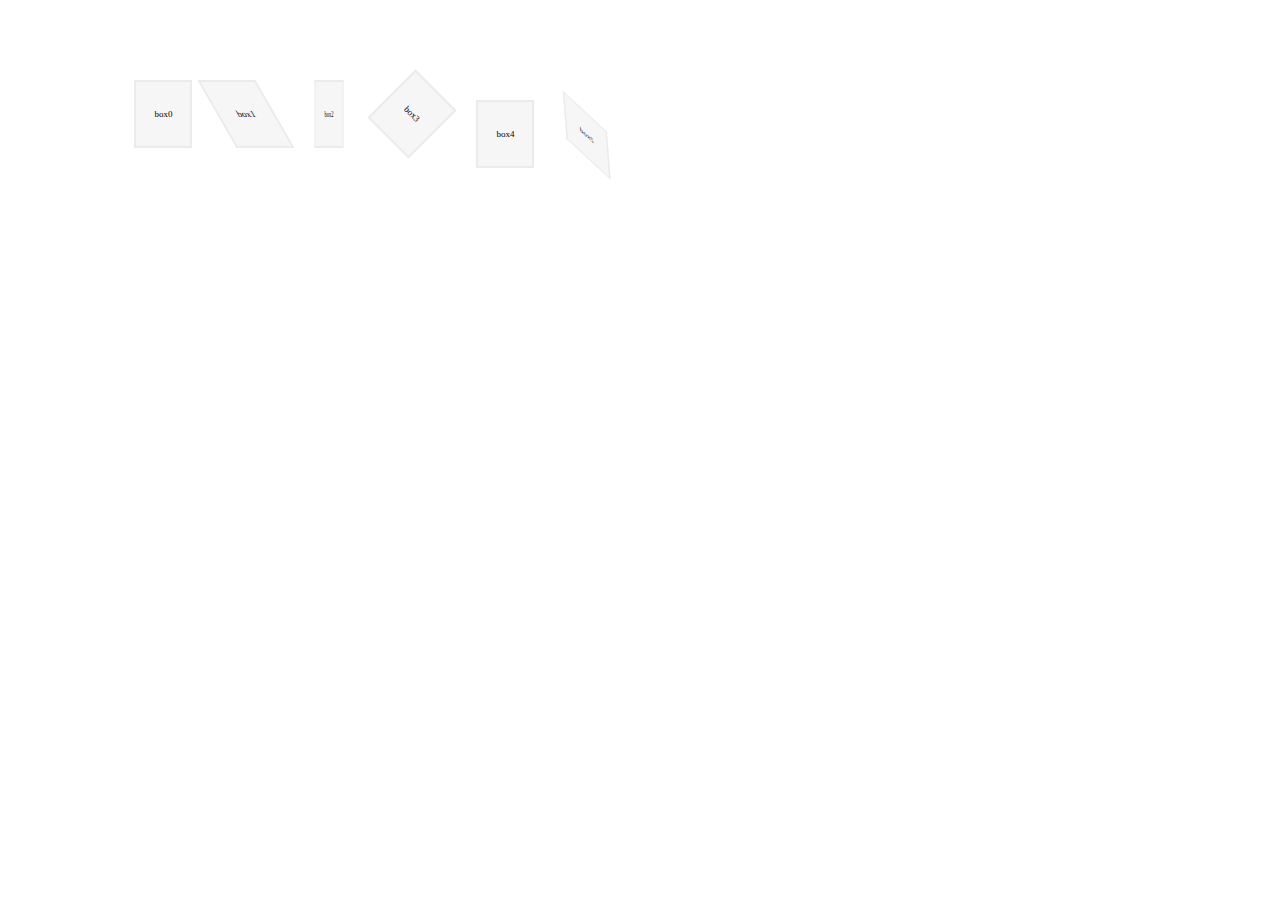
<file: design/task_2/index.html>
<!DOCTYPE html>
<html lang="en">
    <head>
        <meta charset="utf-8">
        <link rel="stylesheet" type="text/css" href="index.css">
    </head>
    <body>
     <div class="box">
     <div>box0</div>
     <div class="box1">box1</div>
     <div class="box2">box2</div>
     <div class="box3">box3</div>
     <div class="box4">box4</div>
     <div class="box5">box5</div>
     </div>
    </body>
</html>
</file>
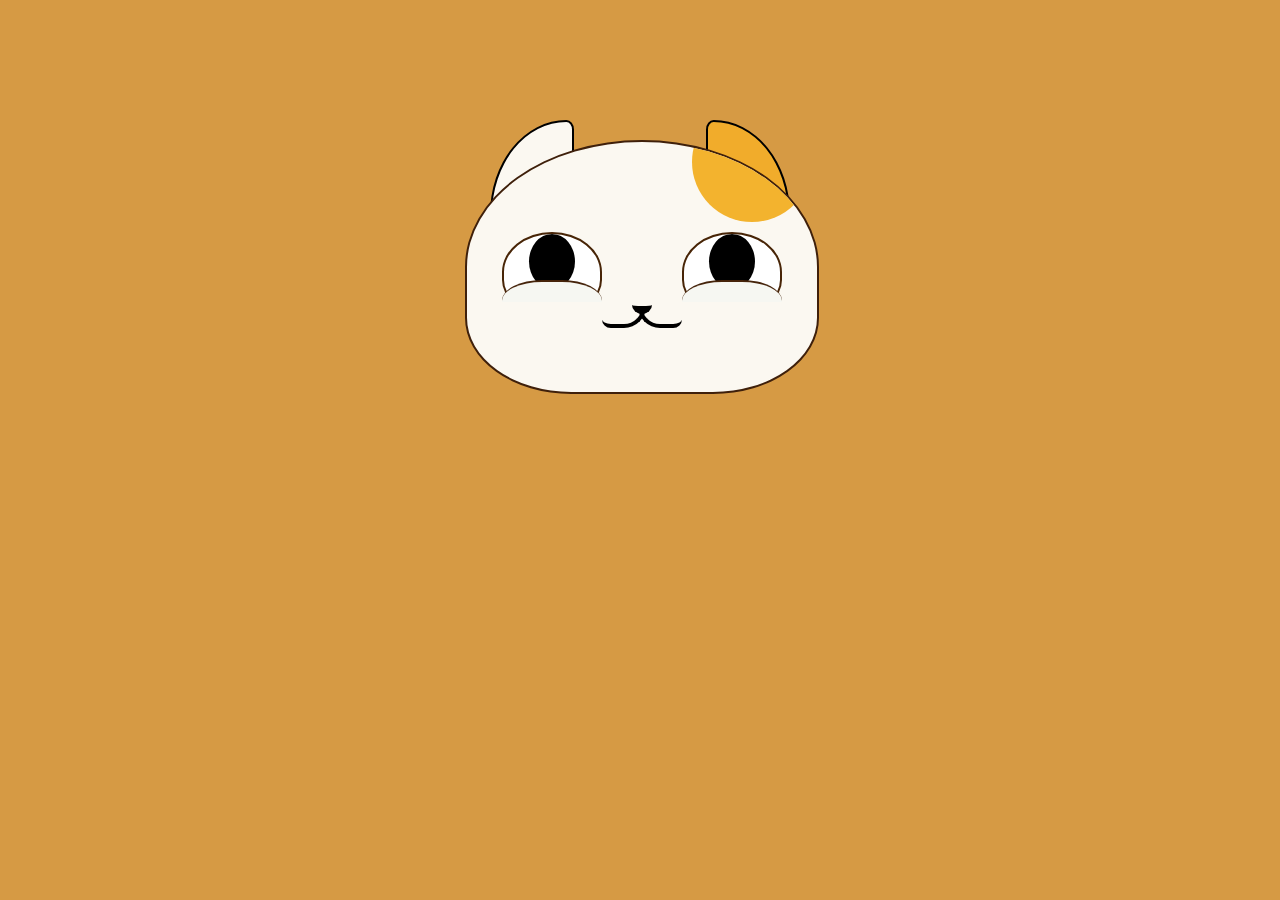
<file: design/task_3/index.html>
<!DOCTYPE html>
<!-- saved from url=(0055)http://jadyoap.bj.bcebos.com/ife%2FcssCatAnimation.html -->
<html>

<head>
    <meta http-equiv="Content-Type" content="text/html; charset=UTF-8">
    <title>纯 CSS 实现猫笑起来的动画</title>
    <link rel="stylesheet" type="text/css" href="./index.css">
</head>

<body>
    <div class="container">
        <!-- 脸 -->
        <div class="face active">
            <!-- 头发 -->
            <div class="hair">
                <div></div>
            </div>
            <!-- 眼睛 -->
            <div class="eye-wrap">
                <div class="eye left">
                    <div class="eye-circle">
                        <div class="eye-core"></div>
                    </div>
                    <div class="eye-bottom"></div>
                    <div class="face-red"></div>
                </div>
                <div class="eye right">
                    <div class="eye-circle">
                        <div class="eye-core"></div>
                    </div>
                    <div class="eye-bottom"></div>
                    <div class="face-red"></div>
                </div>
            </div>
            <!-- 鼻子 -->
            <div class="nose">
            </div>
            <!-- 嘴巴 -->
            <div class="mouth-wrap">
                <!-- <div class="mouth-top"></div> -->
                <div class="mouth left"></div>
                <div class="mouth right"></div>
            </div>
        </div>
        <!-- 耳朵 -->
        <div class="ear-wrap active">
            <div class="ear left"> </div>
            <div class="ear right"> </div>
        </div>
    </div>
</body>

</html>
</file>
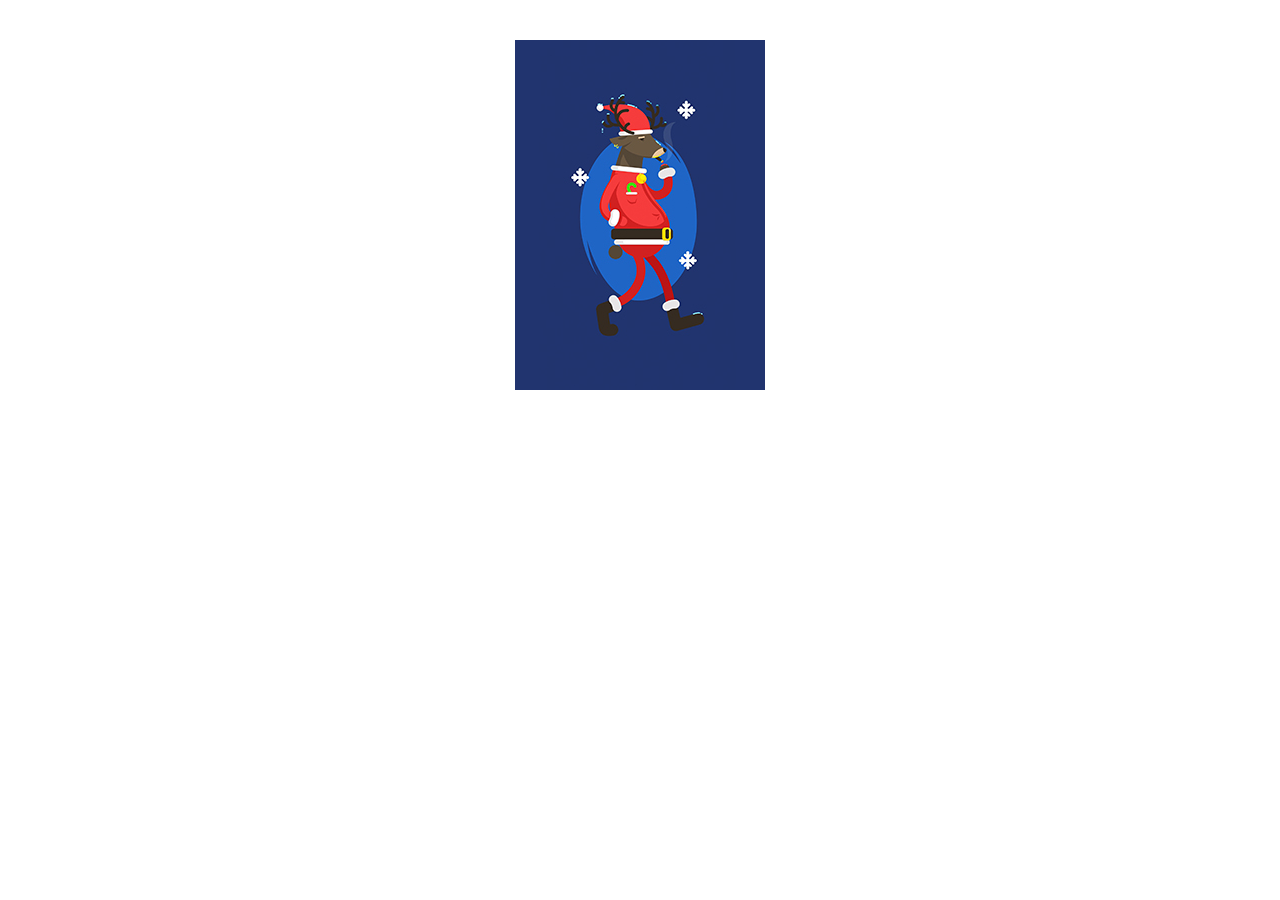
<file: design/task_4/index.html>
<!DOCTYPE html>
<html lang="en">

<head>
    <meta charset="utf-8">
    <style type="text/css">
    * {
        margin: 0;
        padding: 0
    }
    
    .wrapper {
        width: 250px;
        height: 350px;
        margin: 40px auto;
        /*  定义 3D 元素距视图的距离*/
        -webkit-perspective: 1000px;
        perspective: 1000px;
        /*子元素将保留其 3D 位置。*/
        -webkit-transform-style: preserve-3d;
        transform-style: preserve-3d
    }
    
    .wrapper .box {
        position: relative;
    }
    
    .wrapper .box,
    .box:before,
    .box:after {
        left: 0;
        right: 0;
        width: 100%;
        height: 100%;
    }
    
    .box:before,
    .box:after {
        position: absolute;
    }
    
    .box:after,
    .box:before {
        content: "";
        display: block;
        /* //隐藏被旋转的 div 元素的背面： */
        -webkit-backface-visibility: hidden;
        backface-visibility: hidden;
        -webkit-transition: -webkit-transform .5s;
        transition: -webkit-transform .5s;
        -o-transition: transform .5s;
        transition: transform .5s;
        transition: transform .5s, -webkit-transform .5s
    }
    
    .box:before {
        background: url(./images/heads.jpg) no-repeat;
        background-size: 100% 100%;
        -webkit-transform: rotateY(-180deg);
        transform: rotateY(-180deg)
    }
    
    .box:after {
        background: url(./images/tails.jpg) no-repeat;
        background-size: 100% 100%;
        -webkit-transform: rotateY(0);
        transform: rotateY(0)
    }
    
    .wrapper:hover .box:before {
        -webkit-transform: rotateY(0);
        transform: rotateY(0)
    }
    
    .wrapper:hover .box:after {
        -webkit-transform: rotateY(180deg);
        transform: rotateY(180deg)
    }
    </style>
</head>

<body>
    <div class="wrapper">
        <div class="box">
        </div>
    </div>
</body>

</html>
</file>
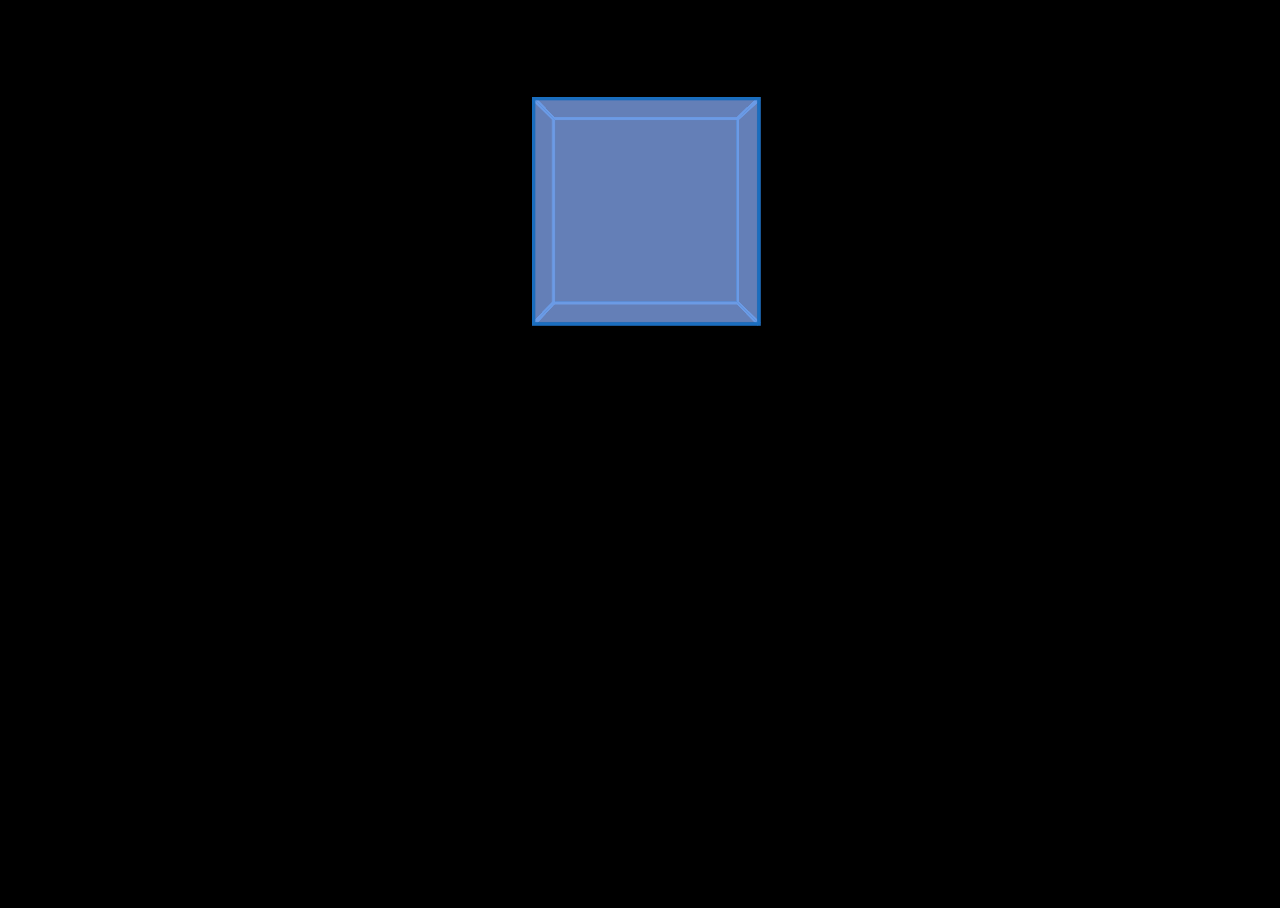
<file: design/task_5/index.html>
<!DOCTYPE html>
<html lang="en">

<head>
    <meta charset="utf-8">
   <link rel="stylesheet" type="text/css" href="index.css">
</head>

<body>
    <div class="box">
        <div class="content">
            <div class="top"></div>
            <div class="heads"></div>
            <div class="left"></div>
            <div class="right"></div>
            <div class="tails"></div>
            <div class="behead"></div>
        </div>
    </div>
</body>

</html>
dd
</file>
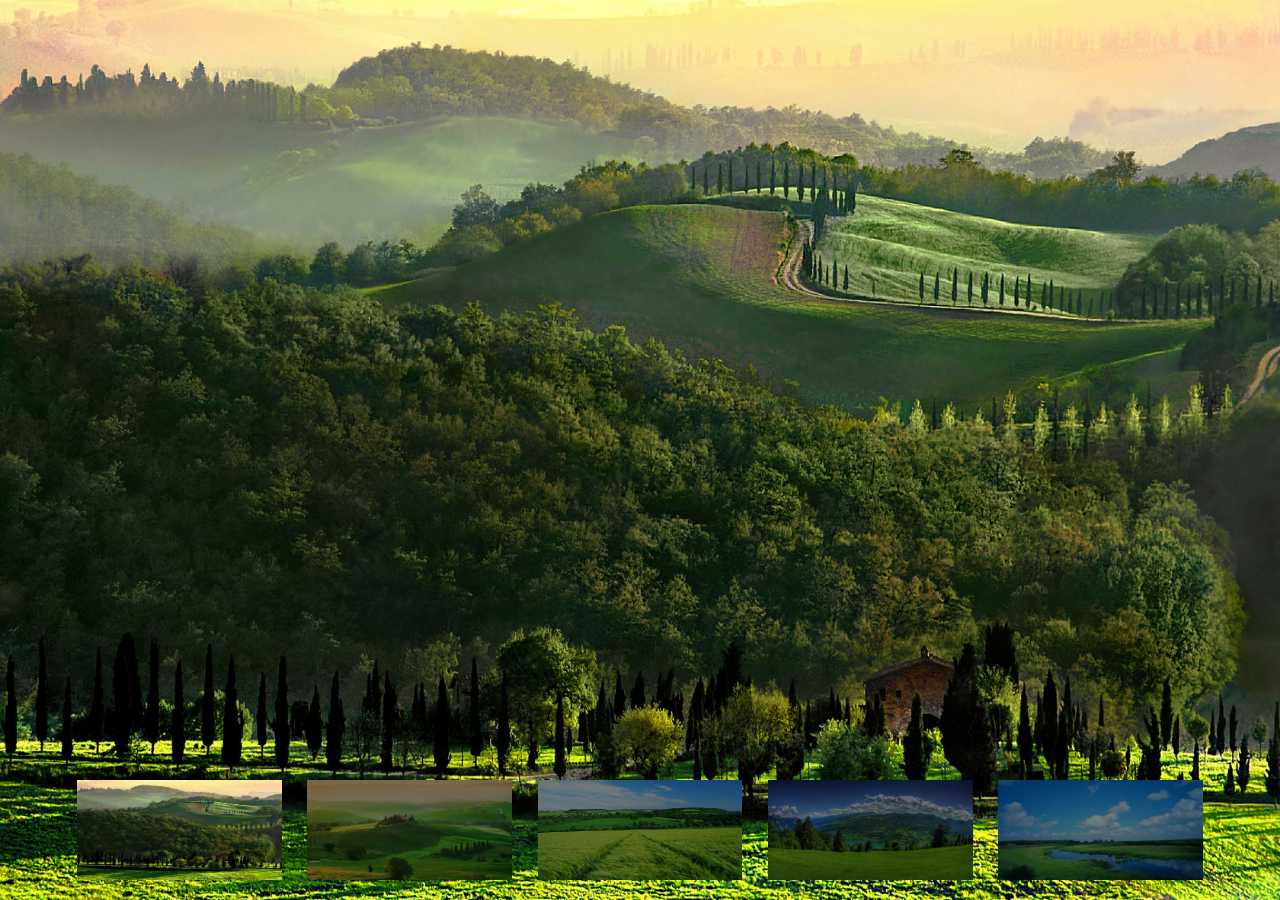
<file: design/task_6/index.html>
<!DOCTYPE html>
<html lang="en">
    <head>
        <meta charset="utf-8">
        <link rel="stylesheet" type="text/css" href="index.css">
    </head>
    <body>
     <div class="img-box">
      <!-- 通过input选择控制当前项 -->
      <input type="radio" checked="ckecked" name="imgCtrl" id="img1">
      <input type="radio" name="imgCtrl" id="img2">
      <input type="radio" name="imgCtrl" id="img3">
      <input type="radio" name="imgCtrl" id="img4">
      <input type="radio" name="imgCtrl" id="img5">
      <!-- 图片盒子 -->
     <ul>
      <li><img src="images/1.jpg"></li>
      <li><img src="images/2.jpg"></li>
      <li><img src="images/3.jpg"></li>
      <li><img src="images/4.jpg"></li>
      <li><img src="images/5.jpg"></li>
     </ul>
      <!-- 控制按钮 -->
     <div class="slider-ctrl">
        <label for="img1"><img src="images/1.jpg"></label>
        <label for="img2"><img src="images/2.jpg"></label>
        <label for="img3"><img src="images/3.jpg"></label>
        <label for="img4"><img src="images/4.jpg"></label>
        <label for="img5"><img src="images/5.jpg"></label>
     </div>

     </div>
    </body>
</html>
</file>
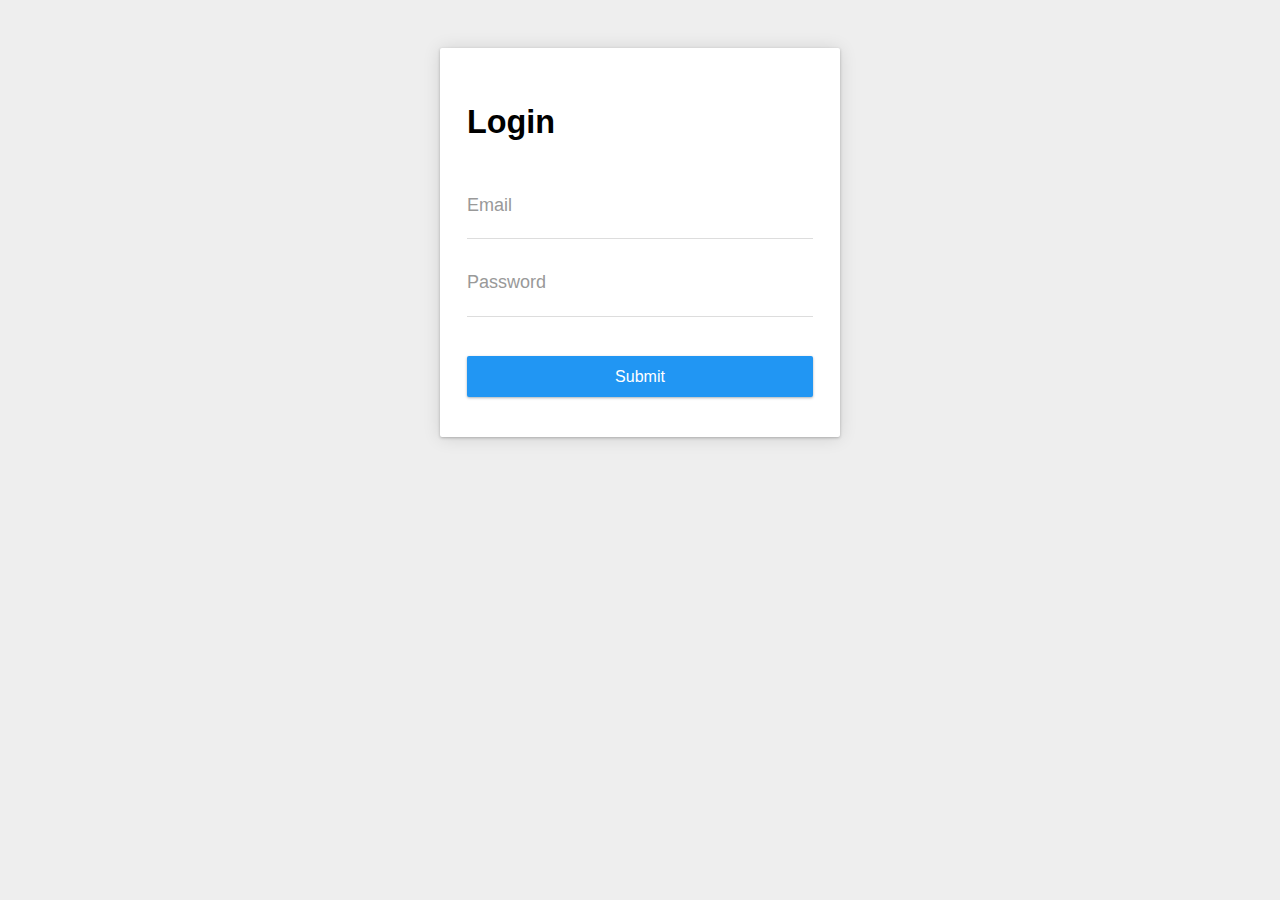
<file: design/task_7/index.html>
<!DOCTYPE html>
<html lang="en">

<head>
    <meta charset="utf-8">
    <title>使用 animate.css 制作流畅交互动效</title>
    <link rel="stylesheet" type="text/css" href="index.css">
</head>

<body>
    <section class="site-container">
        <section class="card">
            <h3>Login</h3>
            <form>
                <div class="form__wrapper" data-wow-delay="0.5s">
                    <input type="email" class="form__input" id="email" name="email">
                    <label class="form__label" for="email">
                        <span class="form__label__content">Email</span>
                    </label>
                </div>
                <div class="form__wrapper" data-wow-delay="0.6s">
                    <input type="password" class="form__input" id="password" name="password">
                    <label class="form__label" for="password">
                        <span class="form__label__content">Password</span>
                    </label>
                </div>
                <div class="form__wrapper__submit pulse infinite" data-wow-delay="0.7s">
                    <div class="form__input__submit">
                        <button type="button" name="submit" class="btn">Submit</button>
                    </div>
                </div>
            </form>
        </section>
    </section>
</body>
<script type="text/javascript">
    var inpts=document.querySelectorAll("input")
    var labels=document.querySelectorAll("label")
    for (var i = 0; i < inpts.length; i++) {
        inpts[i].index=i;
        inpts[i].onblur=function(){
            var clas=labels[this.index].getAttribute("class")
            if (this.value) {
               labels[this.index].setAttribute("class",clas+" active")
            }else{
                clas=clas.replace(/active/,"")
                labels[this.index].setAttribute("class",clas)
            }
        }
    }
</script>

</html>
</file>
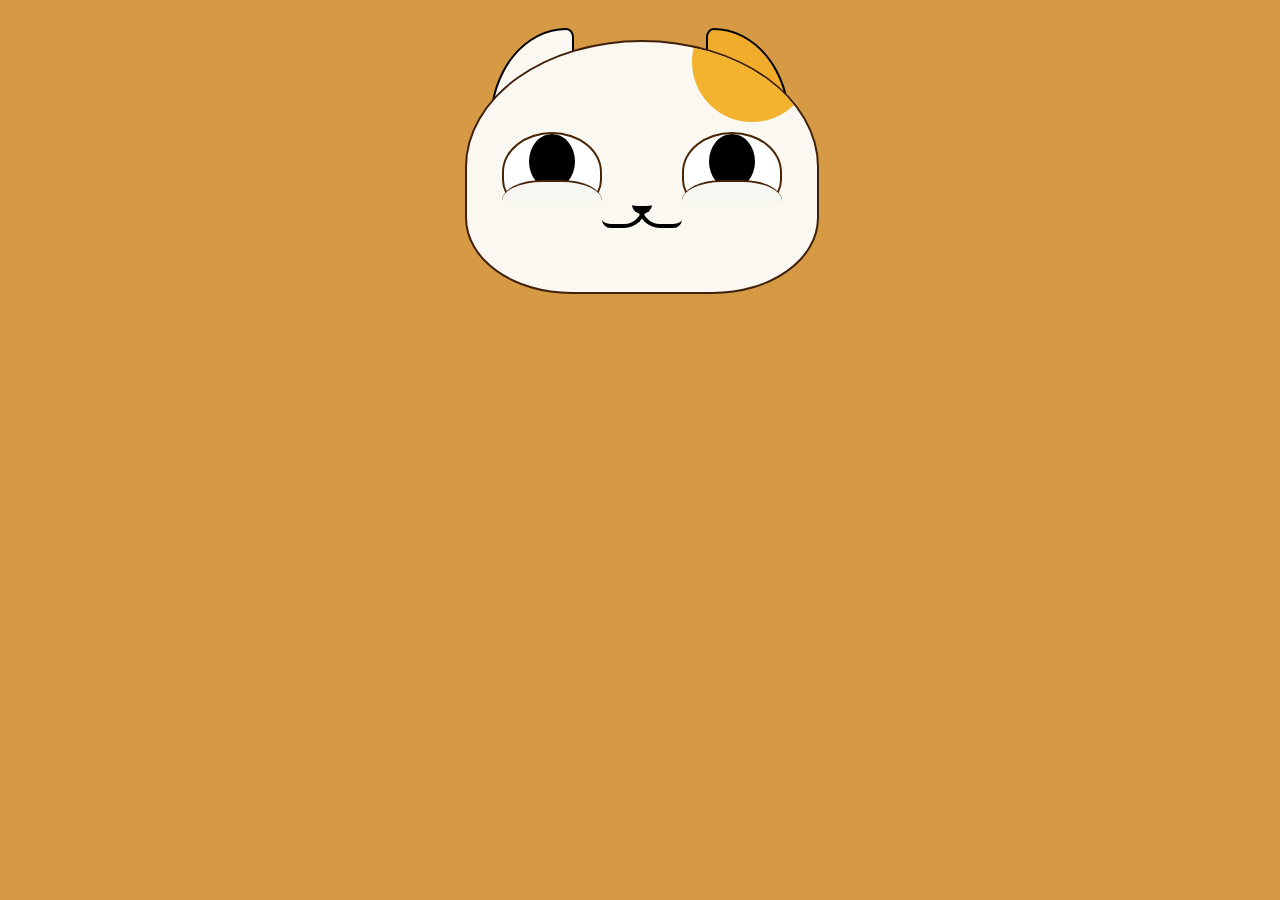
<file: design/task_3/纯 CSS 实现猫笑起来的动画.html>
<!DOCTYPE html>
<!-- saved from url=(0055)http://jadyoap.bj.bcebos.com/ife%2FcssCatAnimation.html -->
<html><head><meta http-equiv="Content-Type" content="text/html; charset=UTF-8">

        <title>纯 CSS 实现猫笑起来的动画</title>
        <style type="text/css">
            body {
                background-color: #d69a44;
            }
            /* face */
            .face {
                position: absolute;
                left: 50%;
                margin-left: -175px;
                top:40px;
                width: 350px;
                height: 250px;
                border-radius: 50% 50% 30% 30%;
                border: 2px solid #3f200b;
                z-index: 10;
                background: #fbf8f1;
                overflow: hidden;
            }
            /* ear */
            .ear-wrap {
                position: absolute;
                width: 300px;
                left: 50%;
                margin-left: -150px;
                /*   top: 100px; */
            }
            .ear-wrap{
                position: absolute;
                left: 50%;
                width: 300px;
                margin-left: -150px;
                margin-top: 20px;
            }
            .ear {
                position: absolute;
                width: 80px;
                height: 100px;
                border: 2px solid #000;
                background: #fbf8f1;
                border-radius: 100% 10% 50% 0% ;
            }
            .ear-wrap .right {
                left: auto;
                right: 0;
                border-radius: 10% 100% 0% 50%;
                background: #f1ac2b;
            }
            /* 头发 */
            .hair {
                position: absolute;
                width: 120px;
                height: 120px;
                left: 50%;
                margin-left: 50px;
                margin-top: -40px;
                background: #f3b32e;
                border-radius: 50% 50% 50% 50%;
            }
            /* 眼睛 */
            .eye-wrap {
                position: absolute;
                width: 280px;
                height: 70px;
                top: 90px;
                left: 50%;
                margin-left: -140px;
                overflow: hidden;
            }
            .eye {
                height: 100px;
                width: 100px;
                position: absolute;
            }
            .eye-circle {
                width: 100px;
                height: 80px;
                border: 2px solid #482507;
                overflow: hidden;
                position: absolute;
                background: #fff;
                border-radius: 50% 50% 40% 40%;
                box-sizing: border-box;
            }
            .eye-core {
                height: 55px;
                width: 46px;
                border-radius: 50% 50% 50% 50%;
                /* margin: 0 auto; */
                background: #000;
                position: absolute;
                left: 50%;
                margin-left: -23px;
            }
            .eye-bottom {
                height: 50px;
                width: 100px;
                border-radius: 40% 40% 50% 50%;
                position: absolute;
                margin-top: 48px;
                border-top: 2px solid #46240b;
                background: #f6f7f2;
            }
            .eye-wrap .right {
                left: auto;
                right: 0px;
            }
            .face-red {
                position: absolute;
                height: 20px;
                width: 70px;
                background: red;
                top: 45px;
                /*top: 64px;*/
                left: 18px;
                border-radius: 50% 50% 50% 50%;
                background: #e85a5e;
                opacity: 0.0;
            }
            /* 鼻子 */
            .nose {
                width: 20px;
                height: 10px;
                border-bottom: 8px solid #000;
                border-radius: 0% 0% 50% 50%;
                top: 154px;
                left: 50%;
                margin-left: -10px;
                position: absolute;
            }
            /* 嘴巴 */
            .mouth-wrap {
                position: absolute;
                top: 168px;
                width: 80px;
                left: 50%;
                margin-left: -40px;
                height: 20px;
                overflow: hidden;
            }
            .mouth {
                width: 40px;
                height: 40px;
                border-bottom: 4px solid #000;
                border-right: 4px solid #000;
                border-radius: 0% 40% 50% 20%;
                margin-top: -26px;
                position: absolute;
                left: 0;
            }
            .mouth-wrap .right {
                border-bottom: 4px solid #000;
                border-right: none;
                border-left: 4px solid #000;
                border-radius: 40% 0% 20% 50%;
                position: absolute;
                left: auto;
                right: 0;
            }
            /*鼠标hover样式 写在这里*/
        </style>
    </head>
    <body>
        <div class="container">
            <!-- 脸 -->
            <div class="face">
                <!-- 头发 -->
                <div class="hair">
                    <div></div>
                </div>
                <!-- 眼睛 -->
                <div class="eye-wrap">
                    <div class="eye left">
                        <div class="eye-circle">
                            <div class="eye-core"></div>
                        </div>
                        <div class="eye-bottom"></div>
                        <div class="face-red"></div>
                    </div>
                    <div class="eye right">
                        <div class="eye-circle">
                            <div class="eye-core"></div>
                        </div>
                        <div class="eye-bottom"></div>
                        <div class="face-red"></div>
                    </div>
                </div>
                <!-- 鼻子 -->
                <div class="nose">
                </div>
                <!-- 嘴巴 -->
                <div class="mouth-wrap">
                    <!-- <div class="mouth-top"></div> -->
                    <div class="mouth left"></div>
                    <div class="mouth right"></div>
                </div>
            </div>
            <!-- 耳朵 -->
            <div class="ear-wrap">
                <div class="ear left"> </div>
                <div class="ear right"> </div>
            </div>
        </div>

<audio controls="controls" style="display: none;"></audio></body><style type="text/css">#yddContainer{display:block;font-family:Microsoft YaHei;position:relative;width:100%;height:100%;top:-4px;left:-4px;font-size:12px;border:1px solid}#yddTop{display:block;height:22px}#yddTopBorderlr{display:block;position:static;height:17px;padding:2px 28px;line-height:17px;font-size:12px;color:#5079bb;font-weight:bold;border-style:none solid;border-width:1px}#yddTopBorderlr .ydd-sp{position:absolute;top:2px;height:0;overflow:hidden}.ydd-icon{left:5px;width:17px;padding:0px 0px 0px 0px;padding-top:17px;background-position:-16px -44px}.ydd-close{right:5px;width:16px;padding-top:16px;background-position:left -44px}#yddKeyTitle{float:left;text-decoration:none}#yddMiddle{display:block;margin-bottom:10px}.ydd-tabs{display:block;margin:5px 0;padding:0 5px;height:18px;border-bottom:1px solid}.ydd-tab{display:block;float:left;height:18px;margin:0 5px -1px 0;padding:0 4px;line-height:18px;border:1px solid;border-bottom:none}.ydd-trans-container{display:block;line-height:160%}.ydd-trans-container a{text-decoration:none;}#yddBottom{position:absolute;bottom:0;left:0;width:100%;height:22px;line-height:22px;overflow:hidden;background-position:left -22px}.ydd-padding010{padding:0 10px}#yddWrapper{color:#252525;z-index:10001;background:url(chrome-extension://eopjamdnofihpioajgfdikhhbobonhbb/ab20.png);}#yddContainer{background:#fff;border-color:#4b7598}#yddTopBorderlr{border-color:#f0f8fc}#yddWrapper .ydd-sp{background-image:url(chrome-extension://eopjamdnofihpioajgfdikhhbobonhbb/ydd-sprite.png)}#yddWrapper a,#yddWrapper a:hover,#yddWrapper a:visited{color:#50799b}#yddWrapper .ydd-tabs{color:#959595}.ydd-tabs,.ydd-tab{background:#fff;border-color:#d5e7f3}#yddBottom{color:#363636}#yddWrapper{min-width:250px;max-width:400px;}</style></html>
</file>
<file: design/task_2/index.css>
.box{
    width: 80%;
    margin: 80px auto;
    clear:both;
     }
.box div{
    width: 54px;
    height: 64px;
    line-height:64px;
    text-align:center;
    background-color: #f7f6f6;
    color: #000;
    font-size: 9px;
    border: 2px solid #ebebeb;
    float: left;
    margin-right: 25px;
}
.box .box1{
    -webkit-transform: skewX(30deg);
    -ms-transform: skewX(30deg);
    -o-transform: skewX(30deg);
    transform: skewX(30deg);
}
.box .box2{
    -webkit-transform: scale(0.5,1);
       -moz-transform: scale(0.5,1);
       -ms-transform: scale(0.5,1);
         -o-transform: scale(0.5,1);
            transform: scale(0.5,1);
}
.box .box3{
    -webkit-transform: rotate(45deg);
    -moz-transform: rotate(45deg);
     -ms-transform: rotate(45deg);
      -o-transform: rotate(45deg);
         transform: rotate(45deg);
}
 .box .box4{
    -webkit-transform:translate(10px,20px) ;
    -moz-transform:translate(10px,20px) ;
     -ms-transform:translate(10px,20px) ;
      -o-transform:translate(10px,20px) ;
         transform:translate(10px,20px) ;
 }
 .box .box5{
    -webkit-transform: skewX(30deg) scale(0.5,1) rotate(45deg) translate(10px,20px);
       -moz-transform: skewX(30deg) scale(0.5,1) rotate(45deg) translate(10px,20px);
        -ms-transform: skewX(30deg) scale(0.5,1) rotate(45deg) translate(10px,20px);
         -o-transform: skewX(30deg) scale(0.5,1) rotate(45deg) translate(10px,20px);
            transform: skewX(30deg) scale(0.5,1) rotate(45deg) translate(10px,20px);
 }
</file>
<file: design/task_3/index.css>
body {
       background-color: #d69a44;
   }

   .container {
       margin-top: 100px;
       position: relative;
   }
   /* face */

   .face {
       position: absolute;
       left: 50%;
       margin-left: -175px;
       top: 40px;
       width: 350px;
       height: 250px;
       border-radius: 50% 50% 30% 30%;
       border: 2px solid #3f200b;
       z-index: 10;
       background: #fbf8f1;
       overflow: hidden;
   }
   /* ear */

   .ear-wrap {
       position: absolute;
       width: 300px;
       left: 50%;
       margin-left: -150px;
       /*   top: 100px; */
   }

   .ear-wrap {
       position: absolute;
       left: 50%;
       width: 300px;
       margin-left: -150px;
       margin-top: 20px;
   }

   .ear {
       position: absolute;
       width: 80px;
       height: 100px;
       border: 2px solid #000;
       background: #fbf8f1;
       border-radius: 100% 10% 50% 0%;
       transition: transform 1s  ;
   }

   .ear-wrap .right {
       left: auto;
       right: 0;
       border-radius: 10% 100% 0% 50%;
       background: #f1ac2b;
   }
   /* 头发 */

   .hair {
       position: absolute;
       width: 120px;
       height: 120px;
       left: 50%;
       margin-left: 50px;
       margin-top: -40px;
       background: #f3b32e;
       border-radius: 50% 50% 50% 50%;
   }
   /* 眼睛 */

   .eye-wrap {
       position: absolute;
       width: 280px;
       height: 70px;
       top: 90px;
       left: 50%;
       margin-left: -140px;
       overflow: hidden;
   }

   .eye {
       height: 100px;
       width: 100px;
       position: absolute;
   }

   .eye-circle {
       width: 100px;
       height: 80px;
       border: 2px solid #482507;
       overflow: hidden;
       position: absolute;
       background: #fff;
       border-radius: 50% 50% 40% 40%;
       box-sizing: border-box;
   }

   .eye-core {
       height: 55px;
       width: 46px;
       border-radius: 50% 50% 50% 50%;
       /* margin: 0 auto; */
       background: #000;
       position: absolute;
       left: 50%;
       margin-left: -23px;
       transition: transform 1s  ;
   }

   .eye-bottom {
       height: 50px;
       width: 100px;
       border-radius: 40% 40% 50% 50%;
       position: absolute;
       margin-top: 48px;
       border-top: 2px solid #46240b;
       background: #f6f7f2;
       transition: transform 1s  ;
   }

   .eye-wrap .right {
       left: auto;
       right: 0px;
   }

   .face-red {
       position: absolute;
       height: 20px;
       width: 51px;
       // width: 70px;
       background: red;
       top: 45px;
       /*top: 64px;*/
       left: 18px;
       border-radius: 50% 50% 50% 50%;
       background: #e85a5e;
       opacity: 0.0;
       transition: opacity  1s  ;
   }
   /* 鼻子 */

   .nose {
       width: 20px;
       height: 10px;
       border-bottom: 8px solid #000;
       border-radius: 0% 0% 50% 50%;
       top: 154px;
       left: 50%;
       margin-left: -10px;
       position: absolute;
   }
   /* 嘴巴 */

   .mouth-wrap {
       position: absolute;
       top: 168px;
       width: 80px;
       left: 50%;
       margin-left: -40px;
       height: 20px;
       overflow: hidden;
   }

   .mouth {
       width: 40px;
       height: 40px;
       border-bottom: 4px solid #000;
       border-right: 4px solid #000;
       border-radius: 0% 40% 50% 20%;
       margin-top: -26px;
       position: absolute;
       left: 0;
       transition: border-radius 1s  ;
   }

   .mouth-wrap .right {
       border-bottom: 4px solid #000;
       border-right: none;
       border-left: 4px solid #000;
       border-radius: 40% 0% 20% 50%;
       position: absolute;
       left: auto;
       right: 0;
   }
   /*鼠标hover样式 写在这里*/

.face:hover .eye-bottom{
 transform: translateY(-15px);

}
.face:hover .eye-core{
 -webkit-transform: scale(0.8,1);
    -moz-transform: scale(0.8,1);
     -ms-transform: scale(0.8,1);
      -o-transform: scale(0.8,1);
         transform: scale(0.8,1);
}
.face:hover  .face-red{
 opacity: 0.7;
}
.face:hover~.ear-wrap .left{
  transform:rotate(-30deg);
}

.face:hover~.ear-wrap .right{
  transform:rotate(30deg);
}
.face:hover .mouth-wrap .right{
  border-radius: 40% 0% 41% 50%;
}
.face:hover .mouth-wrap .left{
      border-radius: 0% 40% 50% 40%;
}
</file>
<file: design/task_5/index.css>
body,
html {
    width: 100%;
    height: 100%;
    background-color: black;
}
.box {
    position: relative;
    top: 100px;
    width: 210px;
    height: 210px;
    margin: 0 auto;

}
.box:hover .content{
    -webkit-transform: rotateY(360deg);
       -moz-transform: rotateY(360deg);
        -ms-transform: rotateY(360deg);
         -o-transform: rotateY(360deg);
            transform: rotateY(360deg);
}
.content {
    transition: all 5s ;
    width: 200px;
    height: 200px;
    transform-style: preserve-3d;
    -webkit-perspective: 1000px;
    -moz-perspective: 1000px;
    -ms-perspective: 1000px;
    -o-perspective: 1000px;
    perspective: 1000px;
    position: relative;
    perspective-origin: 50% 100px;
}
.content>div {
    width: 200px;
    height: 200px;
    border: 3px solid #1a6ebf;
    background-color: rgba(133, 170, 244, 0.5);
    left: 0;
    top: 0;
    position: absolute;
}
.content  .heads{ transform: rotateY(-90deg) translateZ(100px)}
.content .top {transform: rotateX(90deg) translateZ(100px)}
.content .left {transform:rotateX(-90deg) translateZ(100px)}
.content .right {transform:rotateY(90deg) translateZ(100px)}
.content .tails {transform: rotateY(180deg)  translateZ(100px);}
.content .behead {transform:translateZ(100px)}
</file>
<file: design/task_6/index.css>
*{margin:0;padding: 0}
ul>li,ol>li{list-style: none;}
.img-box{width: 100vw;height: 100vh;position: relative;overflow: hidden;}
.img-box li,
.img-box img{width: 100%;height: 100%;}
.img-box ul{position: relative;width: 100%;height: 100%;}
.img-box ul li{position: absolute;left: 0;top: 0;z-index: 1}
.iomg-box ul,.iomg-box ul li,
.iomg-box ul img,.img-box ol>li img{width: 100%;height: 100%}
.img-box .slider-ctrl{position: absolute;bottom: 20px;z-index: 6;width: 100%;height: 100px;padding: 0 6%}
.img-box .slider-ctrl label{width: 16%;float: left;height: 100%;margin-right: 2%;position: relative;cursor: pointer;}
.img-box .slider-ctrl label:last-child{margin-right: 0}
.img-box .slider-ctrl label::after { content: '';width: 100%;height: 100%;position: absolute;top:0;right: 0;background-color: rgba(0,0,0,0.5)}
/**************** 底部当前项样式 ****************/
.img-box input:nth-of-type(1):checked ~.slider-ctrl label:nth-of-type(1)::after,
.img-box input:nth-of-type(2):checked ~.slider-ctrl label:nth-of-type(2)::after,
.img-box input:nth-of-type(3):checked ~.slider-ctrl label:nth-of-type(3)::after,
.img-box input:nth-of-type(4):checked ~.slider-ctrl label:nth-of-type(4)::after,
.img-box input:nth-of-type(5):checked ~.slider-ctrl label:nth-of-type(5)::after,
.img-box .slider-ctrl label:hover::after{display: none;}
input {display: none;}
/****************动画 ****************/
.img-box input:nth-of-type(1):checked ~ ul li:nth-child(1){
     animation:animation1 0.5s ease-out;
     z-index: 2;
 }
 .img-box input:nth-of-type(2):checked ~ ul li:nth-child(2){
     animation:animation2 0.5s ease-out;
     z-index: 2;
 }
 .img-box input:nth-of-type(3):checked ~ ul li:nth-child(3){
     animation:animation3 0.5s ease-in;
     z-index: 2;
 }
.img-box input:nth-of-type(4):checked ~ ul li:nth-child(4){
     animation:animation4 0.5s ease-in;
     z-index: 2;
 }
 .img-box input:nth-of-type(5):checked ~ ul li:nth-child(5){
     animation:animation5 0.5s ease-in-out;
     z-index: 2;
 }
@keyframes animation1{
    0%{
        left: -500px
    }
    100%{
       left: 0px
    }
}
@keyframes animation2{
    0%{
        top: 350px
    }
    100%{
       top: 0px
    }
}
@keyframes animation3{
    0%{
        -webkit-transform: scale(0.1);
   -moz-transform: scale(0.1);
    -ms-transform: scale(0.1);
     -o-transform: scale(0.1);
        transform: scale(0.1);
    }
    100%{
  -webkit-transform: scale(1);
   -moz-transform: scale(1);
    -ms-transform: scale(1);
     -o-transform: scale(1);
        transform: scale(1);
    }
}
@keyframes animation4{
    0%{
        -webkit-transform: scale(2.0);
   -moz-transform: scale(2.0);
    -ms-transform: scale(2.0);
     -o-transform: scale(2.0);
        transform: scale(2.0);
    }
    100%{
  -webkit-transform: scale(1);
   -moz-transform: scale(1);
    -ms-transform: scale(1);
     -o-transform: scale(1);
        transform: scale(1);
    }
}
@keyframes animation5{
    0%{
        -webkit-transform: scale(0.1) rotate(360deg);
   -moz-transform: scale(0.1) rotate(360deg);
    -ms-transform: scale(0.1) rotate(360deg);
     -o-transform: scale(0.1) rotate(360deg);
        transform: scale(0.1) rotate(360deg);
    }
    100%{
  -webkit-transform: scale(1)  rotate(0deg);
   -moz-transform: scale(1) rotate(0deg);
    -ms-transform: scale(1) rotate(0deg);
     -o-transform: scale(1) rotate(0deg);
        transform: scale(1) rotate(0deg);
    }
}
</file>
<file: design/task_7/index.css>
html {
    font-size: 62.5%;
    font-family: 'Open Sans', 'Helvetica Neue', Arial, 'Hiragino Sans GB', 'Microsoft YaHei', sans-serif;
}

body {
    font-size: 1.8em;
    line-height: 3;
    background-color: #eeeeee;
}

h3 {
    font-size: 1.8em;
    margin-bottom: 3rem;
    line-height: 1.5;
    font-weight: 800;
}

p {
    margin-bottom: 1.5rem;
}

.site-container {
    max-width: 320px;
    margin: 10px auto;
    padding-left: 0.6em;
    padding-right: 0.6em;
    padding-top: 3%;
    padding-bottom: 3%;
}

@media screen and (min-width: 60.063em) {
    .site-container {
        max-width: 400px;
    }
}

.card {
    position: relative;
    overflow: hidden;
    background-color: white;
    box-shadow: 0 1px 3px 0 rgba(0, 0, 0, 0.24), 0 1px 18px 0 rgba(0, 0, 0, 0.12);
    border-radius: 2px;
    padding: 1em 1.5em;
}

.form__wrapper {
    overflow: hidden;
    position: relative;
    z-index: 1;
    display: inline-block;
    margin-bottom: 1.6rem;
    width: 100%;
    vertical-align: top;
}

.form__wrapper__submit {
    padding: 1.6rem 0;
}

.form__input {
    display: block;
    position: relative;
    margin-top: 1em;
    padding: 0.84em 0;
    width: 100%;
    box-sizing: border-box;
    color: #444;
    font-size: 1.6rem;
    outline: 0;
    border: none;
    border-bottom: solid 1px #ddd;
}

.form__input:focus {
    background-position: 0 0;
    color: #444;
}

.form__label {
    position: absolute;
    bottom: 0;
    left: 0;
    padding: 0;
    width: 100%;
    height: calc(99%);
    text-align: left;
    pointer-events: none;
    color: #999;
}

.form__label__content {
    position: absolute;
}

.form__input:focus ~ .form__label .form__label-content,
.form--filled .form__label-content {}

.btn {
    width: 100%;
    display: inline-block;
    padding: 0.7em 1.5em;
    border-radius: 2px;
    background-color: #2196f3;
    color: #fff;
    border: 0;
    outline: none;
    cursor: pointer;
    font-family: inherit;
    font-weight: 400;
    font-size: 1.6rem;
    box-shadow: 0 1px 3px 0 rgba(3, 30, 51, 0.24), 0 1px 2px 0 rgba(3, 30, 51, 0.12);
    transition: all 0.2s ease;
}

.btn:focus,
.btn:hover {
    background-color: #0d8aee;
}
input:focus ~ label>span{animation:animationspan 0.5s  ease-in;animation-fill-mode: forwards;}
label:after{content: "";height: 0;width: 0;transition: width .5s ease;border-bottom:2px solid #3b86cd;position: absolute;bottom:0px;left: 0}
input:focus~label:after{width: 100%}
label.active span{font-size: 1.2rem}
.btn:focus{animation:animationbtn 0.75s ;animation-fill-mode: both;}
@keyframes animationspan{
    0%{
        font-size: 1.6rem
    }
    100%{
        font-size: 1.2rem
    }
}


@keyframes animationbtn{
0% {
    transform: scale3d(.3,.3,.3);
}
20% {
    transform: scale3d(1.1,1.1,1.1);
}
40% {
    transform: scale3d(.9,.9,.9);
}
60% {
    transform: scale3d(1.03,1.03,1.03);
}
80% {
    transform: scale3d(.97,.97,.97);
}
100% {
    transform: scaleX(1);
}

}
</file>
